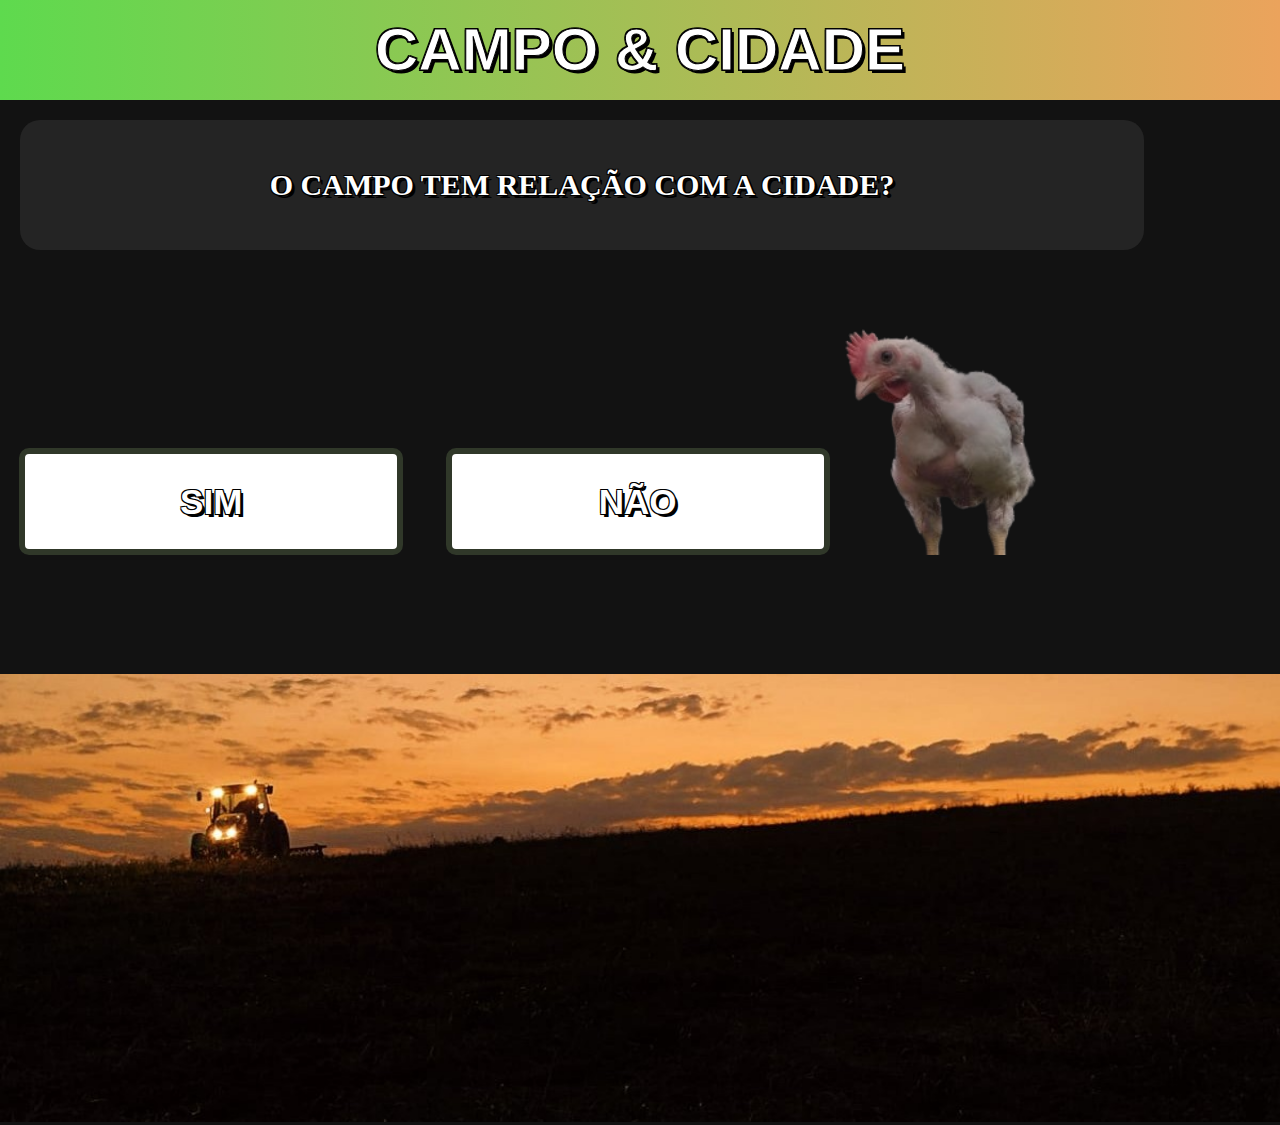
<file: index.html>
<!DOCTYPE html>
<html lang="pt-BR">
	<head>
		<meta charset="UTF-8">
        <meta name="viewport" content="width=device-width, initial-scale=1.0" />
		<title>Campo&Cidade</title>
		<link rel="stylesheet" href="reset.css">
		<link rel="stylesheet" href="style.css">
		<link rel="shourtcut icon" type="image/png" href="./img/favicon2.png"/>
		<link rel="preconnect" href="https://fonts.googleapis.com">
        <link rel="preconnect" href="https://fonts.gstatic.com" crossorigin>
        <link href="https://fonts.googleapis.com/css2?family=Oswald:wght@200..700&display=swap" rel="stylesheet">
	</head>
	<body>
		<header>	
				<h1> CAMPO & CIDADE</h1>	
		</header>
		
		<section class="pergunta-resposta">
		<div class="pergunta">
			<h3>O CAMPO TEM RELAÇÃO COM A CIDADE?</h3>
		</div>
		<main>
			 <h2><img class="frango" src="./img/fran.png" alt="Imagem de um frango olhando."></h2> 
			<ul class="alternativas">
				<li>
					<h4><a href="sim.html" style="text-decoration: none; color:rgb(255, 255, 255);"> SIM</a></h4>
				</li>
			    <li>
					<h4><a href="nao.html" style="text-decoration: none; color:rgb(255, 255, 255);"> NÃO</a></h4>
				</li>
				
			</ul>
			
		</main>
	</section>
		<footer class="rodape">
			<img class="imagem-rodape" src="./img/fundo.jpg" alt="imagem do rodapé">
		</footer>
	</body>   
</html>
</file>
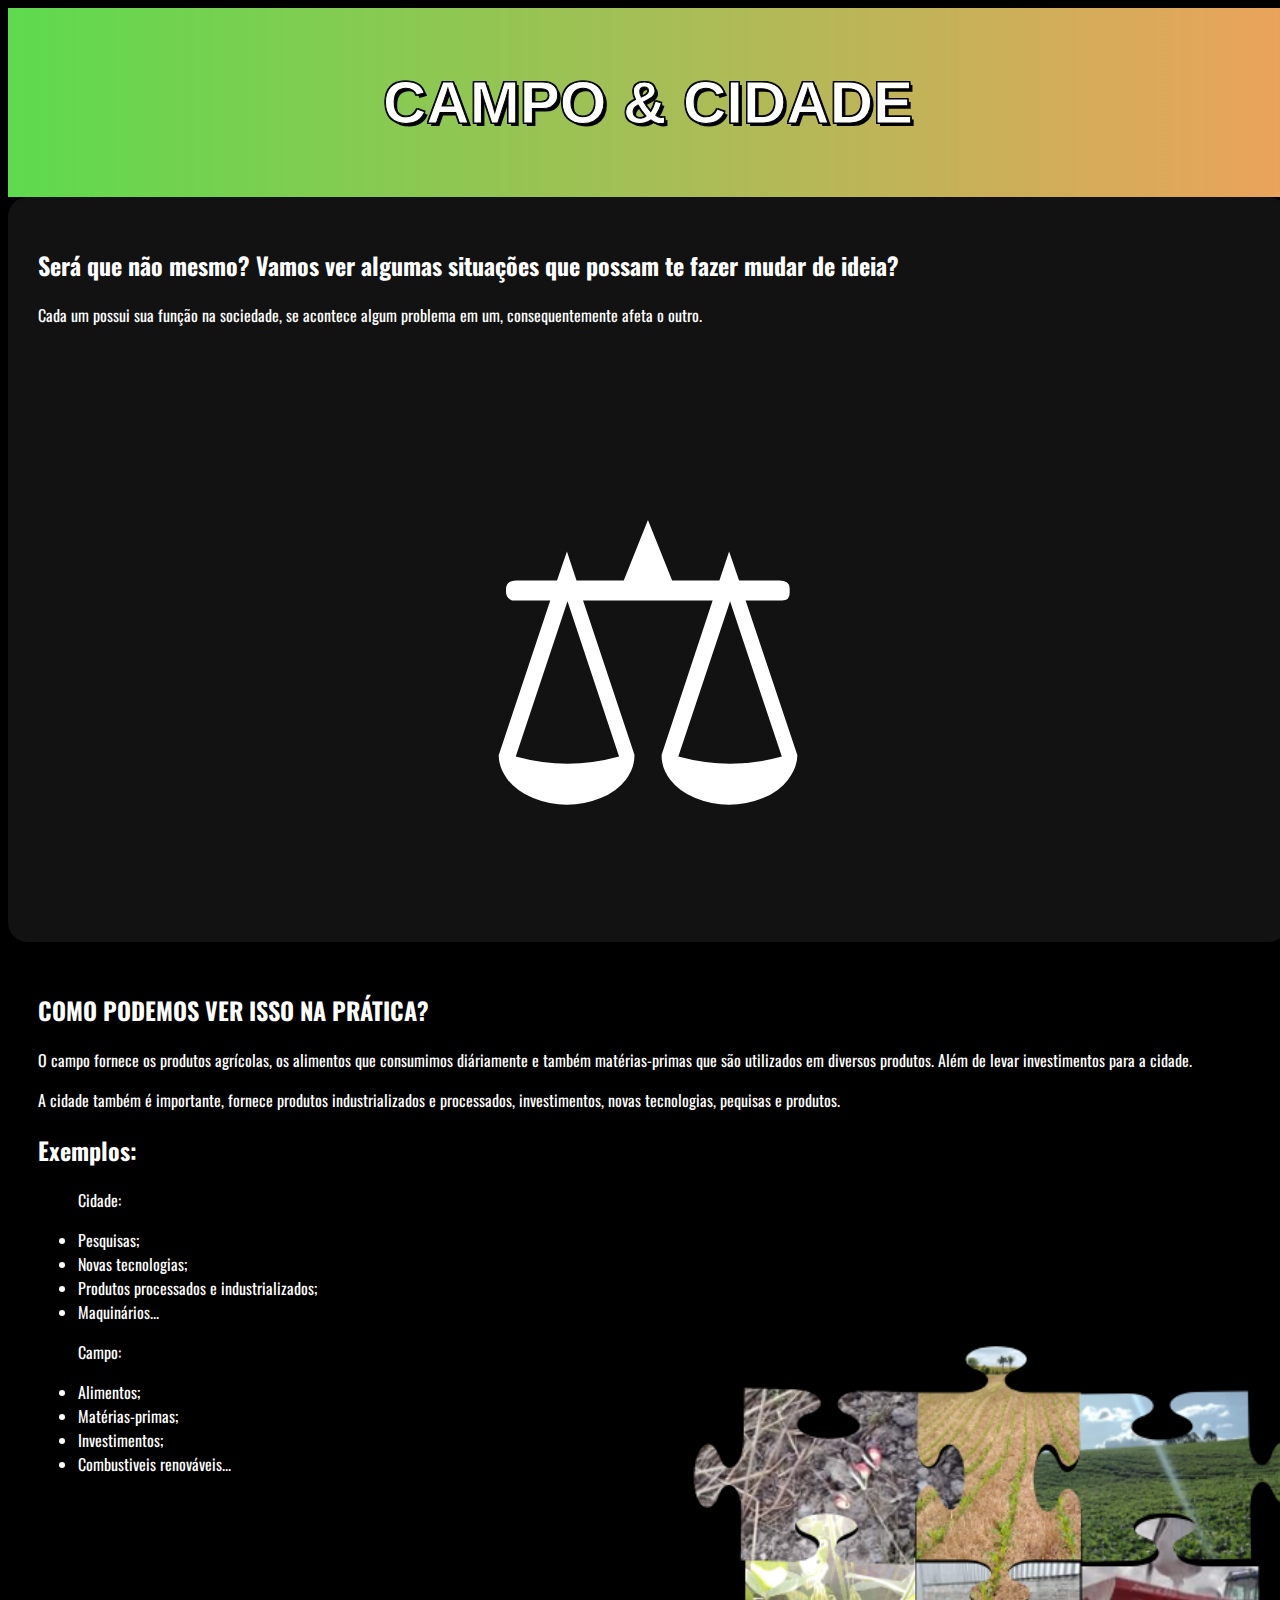
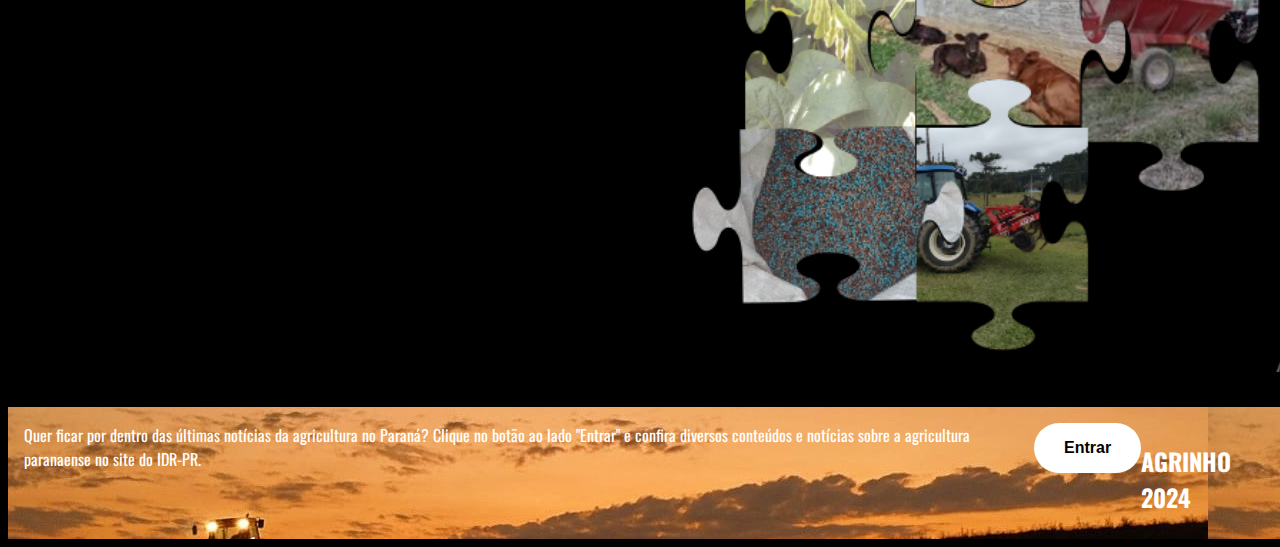
<file: nao.html>
<!DOCTYPE html>
<html lang="pt-BR">
<head>
    <meta charset="UTF-8">
    <meta name="viewport" content="width=device-width, initial-scale=1.0">
    <title>CAMPO & CIDADE</title>
    <link rel="stylesheet" href="style2.css">
    <link rel="shourtcut icon" type="image/png" href="./img/favicon2.png"/>
    <link rel="preconnect" href="https://fonts.googleapis.com">
    <link rel="preconnect" href="https://fonts.gstatic.com" crossorigin>
    <link href="https://fonts.googleapis.com/css2?family=Oswald:wght@200..700&display=swap" rel="stylesheet">
</head>
<body>
    <header class="cabecalho">
       <h1 class="titulo-principal">CAMPO & CIDADE</h1>
    </header>

    <section class="explicacao">        
            <h2>Será que não mesmo? Vamos ver algumas situações que possam te fazer mudar de ideia?</h2>
            <p>Cada um possui sua função na sociedade, se acontece algum problema em um, consequentemente afeta o outro.</p>
            <span class="balanca">&#9878;</span>
    </section>

    <section class="exemplos">
        
            <h2 class="estudante-titulo">COMO PODEMOS VER ISSO NA PRÁTICA?</h2>
        <div class="exemplos-expli">
            <p>O campo fornece os produtos agrícolas, os alimentos que consumimos diáriamente e também matérias-primas que são utilizados em diversos produtos. Além de levar investimentos para a cidade.</p> 
            <p>A cidade também é importante, fornece produtos industrializados e processados, investimentos, novas tecnologias, pequisas e produtos.</p>
        </div>
            <div class="exmplos-cc">
            <h2>Exemplos:</h2>
        <ul class="exemplos-dia-a-dia-cidade">
            <p>Cidade:</p>
                <li>Pesquisas;</li>
                <li>Novas tecnologias;</li>
                <li>Produtos processados e industrializados;</li>
                <li>Maquinários...</li>     
        </ul>
            <ul class="exemplos-dia-a-dia-campo">
                <p>Campo:</p>
                <li>Alimentos;</li>
                <li>Matérias-primas;</li>
                <li>Investimentos;</li>
                <li>Combustiveis renováveis...</li>
            </ul>
        </div>   
            <img class="imagem-1" src="./img/14.png" alt="Foto de um 'quebra-cabeça' de fotos sobre o tema.">
    </section>
    
    <footer class="rodape-link">
        <div class="text">

            Quer ficar por dentro das últimas notícias da agricultura no Paraná? 
            Clique no botão ao lado "Entrar" e confira diversos conteúdos e notícias sobre a agricultura paranaense no site do IDR-PR.
          
        </div>
        <div class="button">
          <form action="https://www.idrparana.pr.gov.br/">
       <button>Entrar </button></div></form>
          
			<h2 class="rodape__titulo">AGRINHO 2024</h2>
		</footer>
        
     
</body>
</html>
</file>
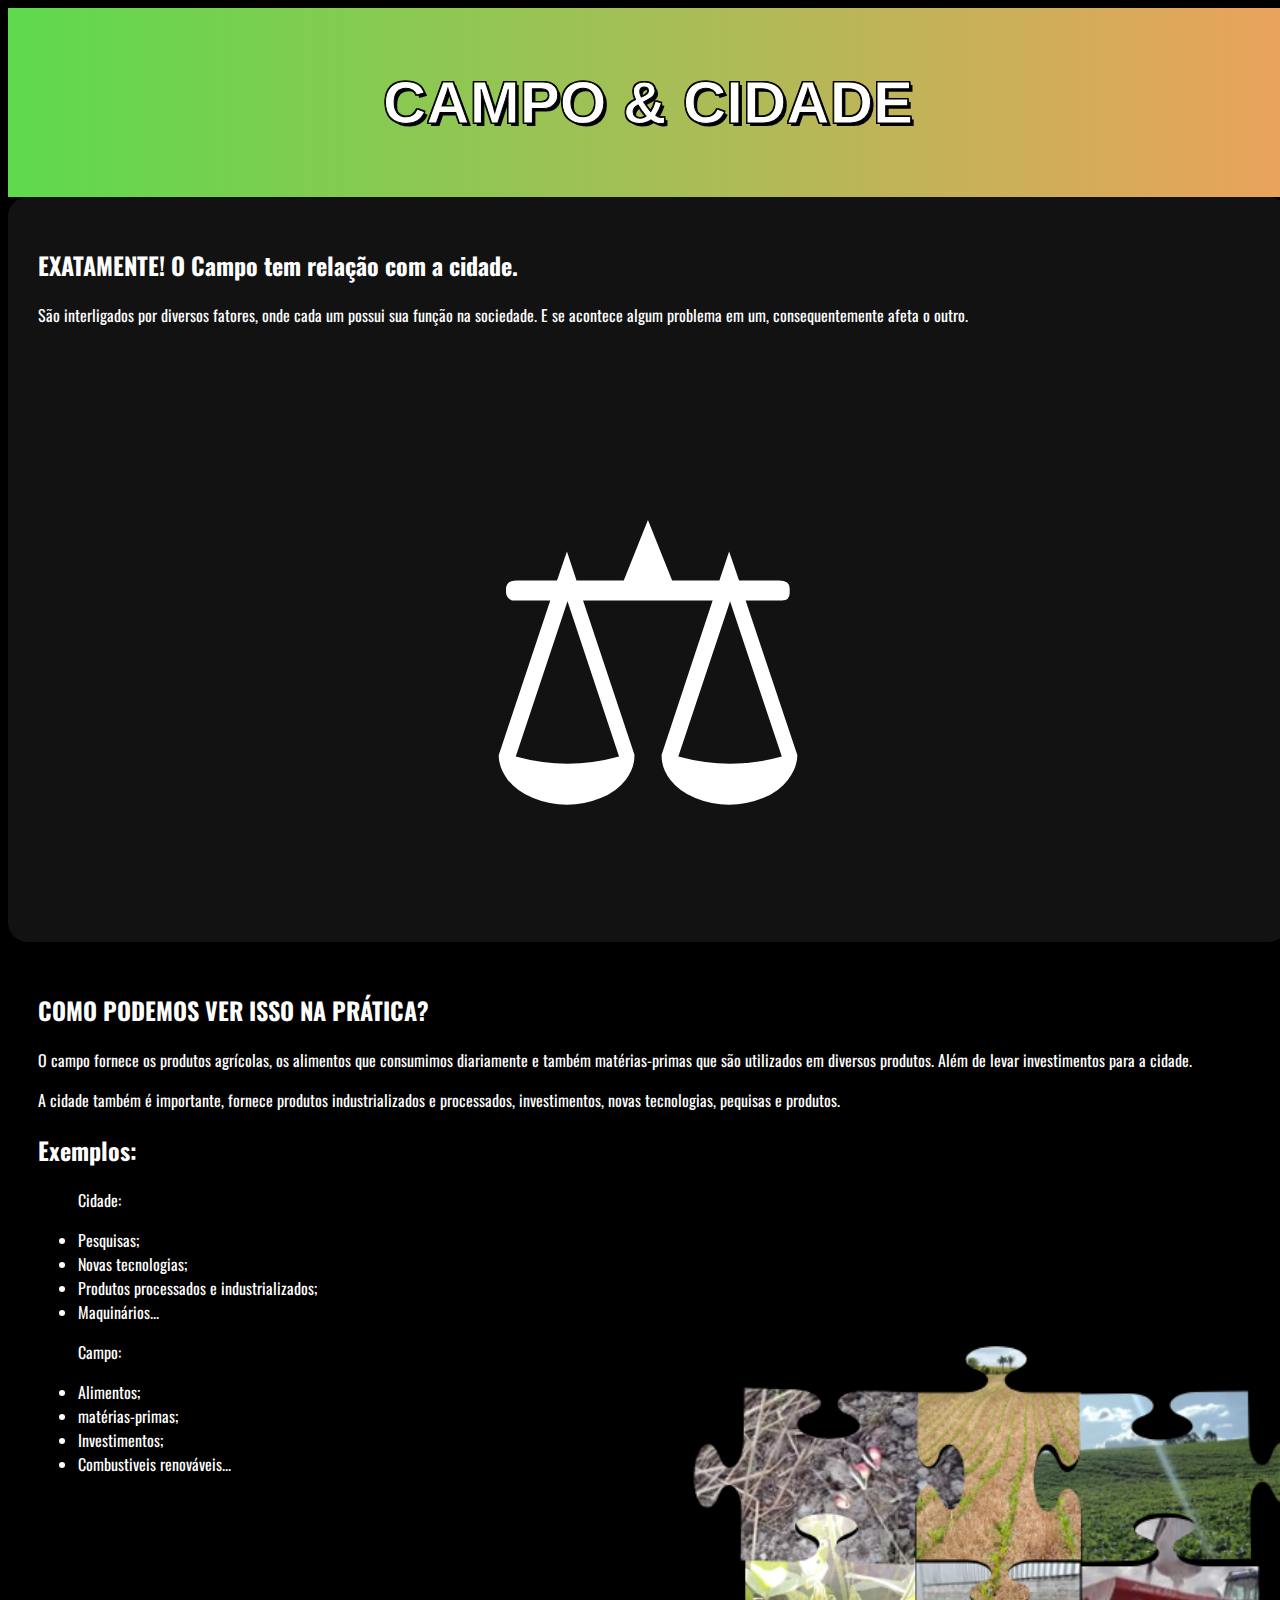
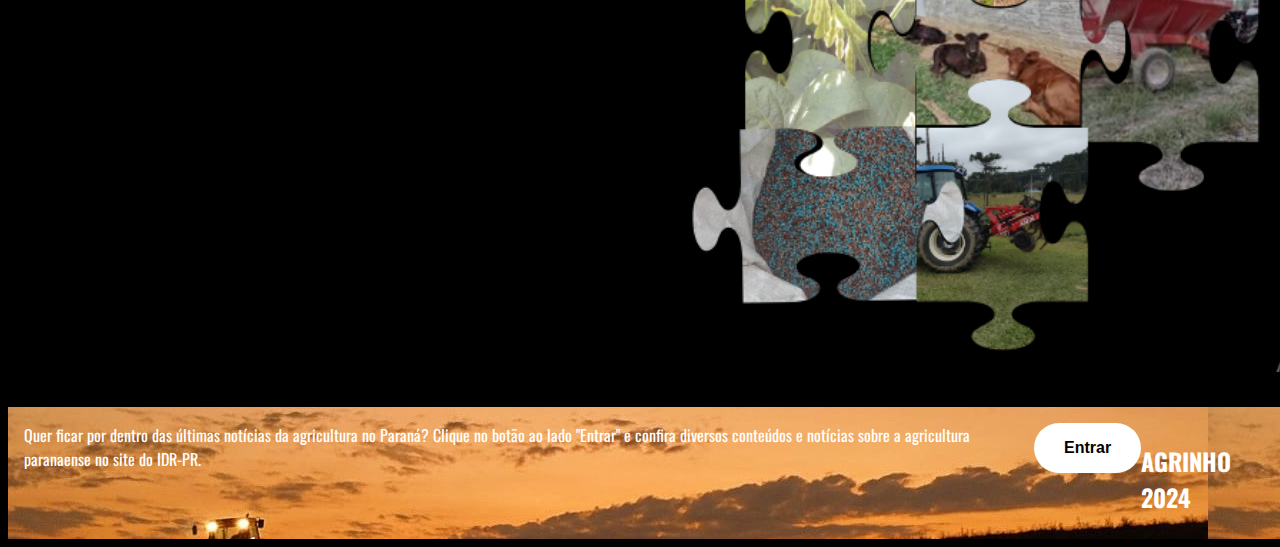
<file: sim.html>
<!DOCTYPE html>
<html lang="pt-BR">
<head>
    <meta charset="UTF-8">
    <meta name="viewport" content="width=device-width, initial-scale=1.0">
    <title>CAMPO & CIDADE</title>
    <link rel="stylesheet" href="style2.css">
    <link rel="shourtcut icon" type="image/png" href="./img/favicon2.png"/>
    <link rel="preconnect" href="https://fonts.googleapis.com">
    <link rel="preconnect" href="https://fonts.gstatic.com" crossorigin>
    <link href="https://fonts.googleapis.com/css2?family=Oswald:wght@200..700&display=swap" rel="stylesheet">
</head>
<body>
    <header class="cabecalho">
       <h1 class="titulo-principal">CAMPO & CIDADE</h1>
    </header>

    <section class="explicacao">
        
            
            <h2>EXATAMENTE! O Campo tem relação com a cidade.</h2>
            <p>São interligados por diversos fatores, onde cada um possui sua função na sociedade. E se acontece algum problema em um, consequentemente afeta o outro.</p>
            <span class="balanca">&#9878;</span>
    </section>

    <section class="exemplos">
        
            <h2 class="estudante-titulo">COMO PODEMOS VER ISSO NA PRÁTICA?</h2>
        <div class="exemplos-expli">
            <p>O campo fornece os produtos agrícolas, os alimentos que consumimos diariamente e também matérias-primas que são utilizados em diversos produtos. Além de levar investimentos para a cidade.</p> 
            <p>A cidade também é importante, fornece produtos industrializados e processados, investimentos, novas tecnologias, pequisas e produtos.</p>
        </div>
            <div class="exmplos-cc">
            <h2>Exemplos:</h2>
        <ul class="exemplos-dia-a-dia-cidade">
            <p>Cidade:</p>
                <li>Pesquisas;</li>
                <li>Novas tecnologias;</li>
                <li>Produtos processados e industrializados;</li>
                <li>Maquinários...</li>
              
            </ul>
            <ul class="exemplos-dia-a-dia-campo">
                <p>Campo:</p>
                <li>Alimentos;</li>
                <li>matérias-primas;</li>
                <li>Investimentos;</li>
                <li>Combustiveis renováveis...</li>
            </ul>
        </div>

           
            <img class="imagem-1" src="./img/14.png" alt="Foto de um 'quebra-cabeça' de fotos sobre o tema. ">
    </section>
    
    <footer class="rodape-link">
       
        <div class="text">
            
            Quer ficar por dentro das últimas notícias da agricultura no Paraná? 
            Clique no botão ao lado "Entrar" e confira diversos conteúdos e notícias sobre a agricultura paranaense no site do IDR-PR.
          
        </div>
        <div class="button">
          <form action="https://www.idrparana.pr.gov.br/">
       <button>Entrar </button></div></form>
          
			<h2 class="rodape__titulo">AGRINHO 2024</h2>
		</footer>
        
     
</body>
</html>
</file>
<file: style.css>
:root {
    ---cor-de-fundo: #000;
    ---branco: #FFFFFF;
    ---cinza: #121212;
	---cabecalho: linear-gradient(to right, #5eda4e, #EBA35C);

    ---fonte-principal:font-family: "Oswald", sans-serif ;
    
}

body {
    
    font-family: var(---fonte-principal);
    font-size: 16px;
	background: var(---cinza);
    width: 100vw;
   
}





header { background: var(---cabecalho);
	padding: 20px 0;
	width: 100vw;
}


.pergunta {
	position: relative;
	width: 100vw;
	margin: 0 auto;
}



.alternativas {
	width: 100vw;
	margin: 0 auto;
	padding: 50px 0;
	

	
}

.alternativas li {
	
	text-decoration: none;
	display: inline-block;
	text-align: center;
	width: 30%;
	height: 30%;
	vertical-align: top;
	margin: 0 1.5%;
	padding: 30px 20px;
	box-sizing: border-box;
	border: 6px solid #303829;
	border-radius: 10px;
	background-color: var(---branco);
	margin-top: -160px;
}

.alternativas li:hover {
	border-color: #bef7b7;
	background-color: #a2bee0;
}

.alternativas li:active {
	border-color:#87b9f7;
	background-color: #bbecb5;	
}

.alternativas li:hover h4 {
	font-size: 55px;
}

.alternativas h4 {
	text-decoration: none;
	font-size: 35px;
	font-weight: bold;
	cursor: pointer;
	color:var(---branco);
	font-family:Impact, Haettenschweiler, 'Arial Narrow Bold', sans-serif;
	text-align: center;
	
}



h1 { text-align: center;
	font-size: 60px;
	font-weight: bold;
	font-family:Impact, Haettenschweiler, 'Arial Narrow Bold', sans-serif;
	font-weight: bold;
	-webkit-text-stroke: 1px var(---cor-de-fundo);
	color:var(---branco);
	text-shadow:
	3px 3px 0 var(---cor-de-fundo),
	-1px -1px 0 var(---cor-de-fundo),
	1px -1px 0 var(---cor-de-fundo),
	-1px 1px 0 var(---cor-de-fundo),
	1px 1px 0 var(---cor-de-fundo); 
	
	}

 
  .frango{
	width: 25%;
	margin-left: 60vw;
 }  

 h4
 {
    text-shadow:
	3px 3px 0 var(---cor-de-fundo),
	-1px -1px 0 var(---cor-de-fundo),
	1px -1px 0 var(---cor-de-fundo),
	-1px 1px 0 var(---cor-de-fundo),
	1px 1px 0 var(---cor-de-fundo); 
	
 }

.imagem-rodape {
	width: 100vw;
	height: 35vw;
}

h3{
	margin: 20px;
    font-size: 30px;
	font-weight: bold;
	padding: 50px;
    font-family: var(---fonte-principal);
	text-align: center;
	background-color: #242424;
	width: 80vw;
	border-radius: 20px;
	color:var(---branco);
	text-shadow:
	3px 3px 0 var(---cor-de-fundo),
	-1px -1px 0 var(---cor-de-fundo),
	1px -1px 0 var(---cor-de-fundo),
	-1px 1px 0 var(---cor-de-fundo),
	1px 1px 0 var(---cor-de-fundo);


}





@media screen and (min-width: 1728px) {

	.frango{
		width: 18%;
		margin-left: 70vw;
	 } 
	 
	 .alternativas li{
		margin-top: -200px;
	 }


	 h1{
		font-size:100px;
	   }
	   h3{
		font-size:60px;
	   }
	  
	   h4{
		font-size:60px;
	   }
	   .alternativas li:hover h4 {
		font-size: 85px;
	}
	imagem-rodape{
		width: 1728px;
	}
	a{
		font-size: 60px;
	}

}
</file>
<file: style2.css>
:root{
    ---cor-de-fundo: #000000;
    ---branco: #FFFFFF;
    ---cinza: #121212;
	---cabecalho: linear-gradient(to right, #5eda4e, #EBA35C);
    ---fonte-principal:  "Oswald", sans-serif ;
    
}



header { background: var(---cabecalho);
	padding: 20px 0;
	width: 100vw;
}
h1 { text-align: center;
	font-size: 60px;
	font-weight: bold;
	font-family:Impact, Haettenschweiler, 'Arial Narrow Bold', sans-serif;
	font-weight: bold;
	-webkit-text-stroke: 1px var(---cor-de-fundo);
	color:var(---branco);
	text-shadow:
	3px 3px 0 var(---cor-de-fundo),
	-1px -1px 0 var(---cor-de-fundo),
	1px -1px 0 var(---cor-de-fundo),
	-1px 1px 0 var(---cor-de-fundo),
	1px 1px 0 var(---cor-de-fundo); 
	
	}

body{
    background: var(---cor-de-fundo);
	width: 100vw;
    color: var(---branco);
}


   
    
    .exemplos{
        background-color: var(---cor-de-fundo);   
        padding-left: 30px;
        font-family: var(---fonte-principal);
        padding: 30px;
        color: var(---branco);
        border-radius: 20px;
    }
       
    

    .explicacao{
       font-family: var(---fonte-principal);
       padding: 30px;
       color: var(---branco);
       background-color: var(---cinza);
       border-radius: 20px;
    }

    .imagem-1{
        width:50vw;
        margin-left:50vw;
        margin-top:-150px;
            
                  
                    
            
        }
        


  




    .exemplos-cc{
        background-color: var(---cor-de-fundo);
    }




      .rodape-link {
        display: flex;
        flex-direction: row;
        justify-content: space-between;
        background-image: url('img/fundo.jpg');
        padding: 1rem;
        color:var(---branco);
        font-family: var(---fonte-principal);
      }
      
     
     
      .rodape-link button {
        background-color: #fff;
        color: var(---cor-de-fundo);
        height: 50px;
        border: 0;
        border-radius: 9999px;
        padding: 14px 30px;
        font-size: 16px;
        font-weight: bold;
        text-align: center;
        vertical-align: middle;
        flex-shrink: 0;
          cursor: pointer;
      } 

 .rodape__titulo{
    height: 60px;
    color: var(---branco)
 }


 .explicacao .balanca{
    display: block;
    text-align: center;
    font-size: 30vw;

 }


 @media screen and (min-width: 1728px){

    h1{
		font-size:100px;
	   }

       .explicacao .balanca{
        font-size: 15vw;
       }
       body{
        font-size: 30px;
    }
   
        .imagem-1{
            display: flex;
            width:25vw;
         margin-top: -450px}
         .rodape-link{
        width: 100vw;
         }
         .imagem-rodape{
            width: 100vw;
         }

            
 }
</file>
